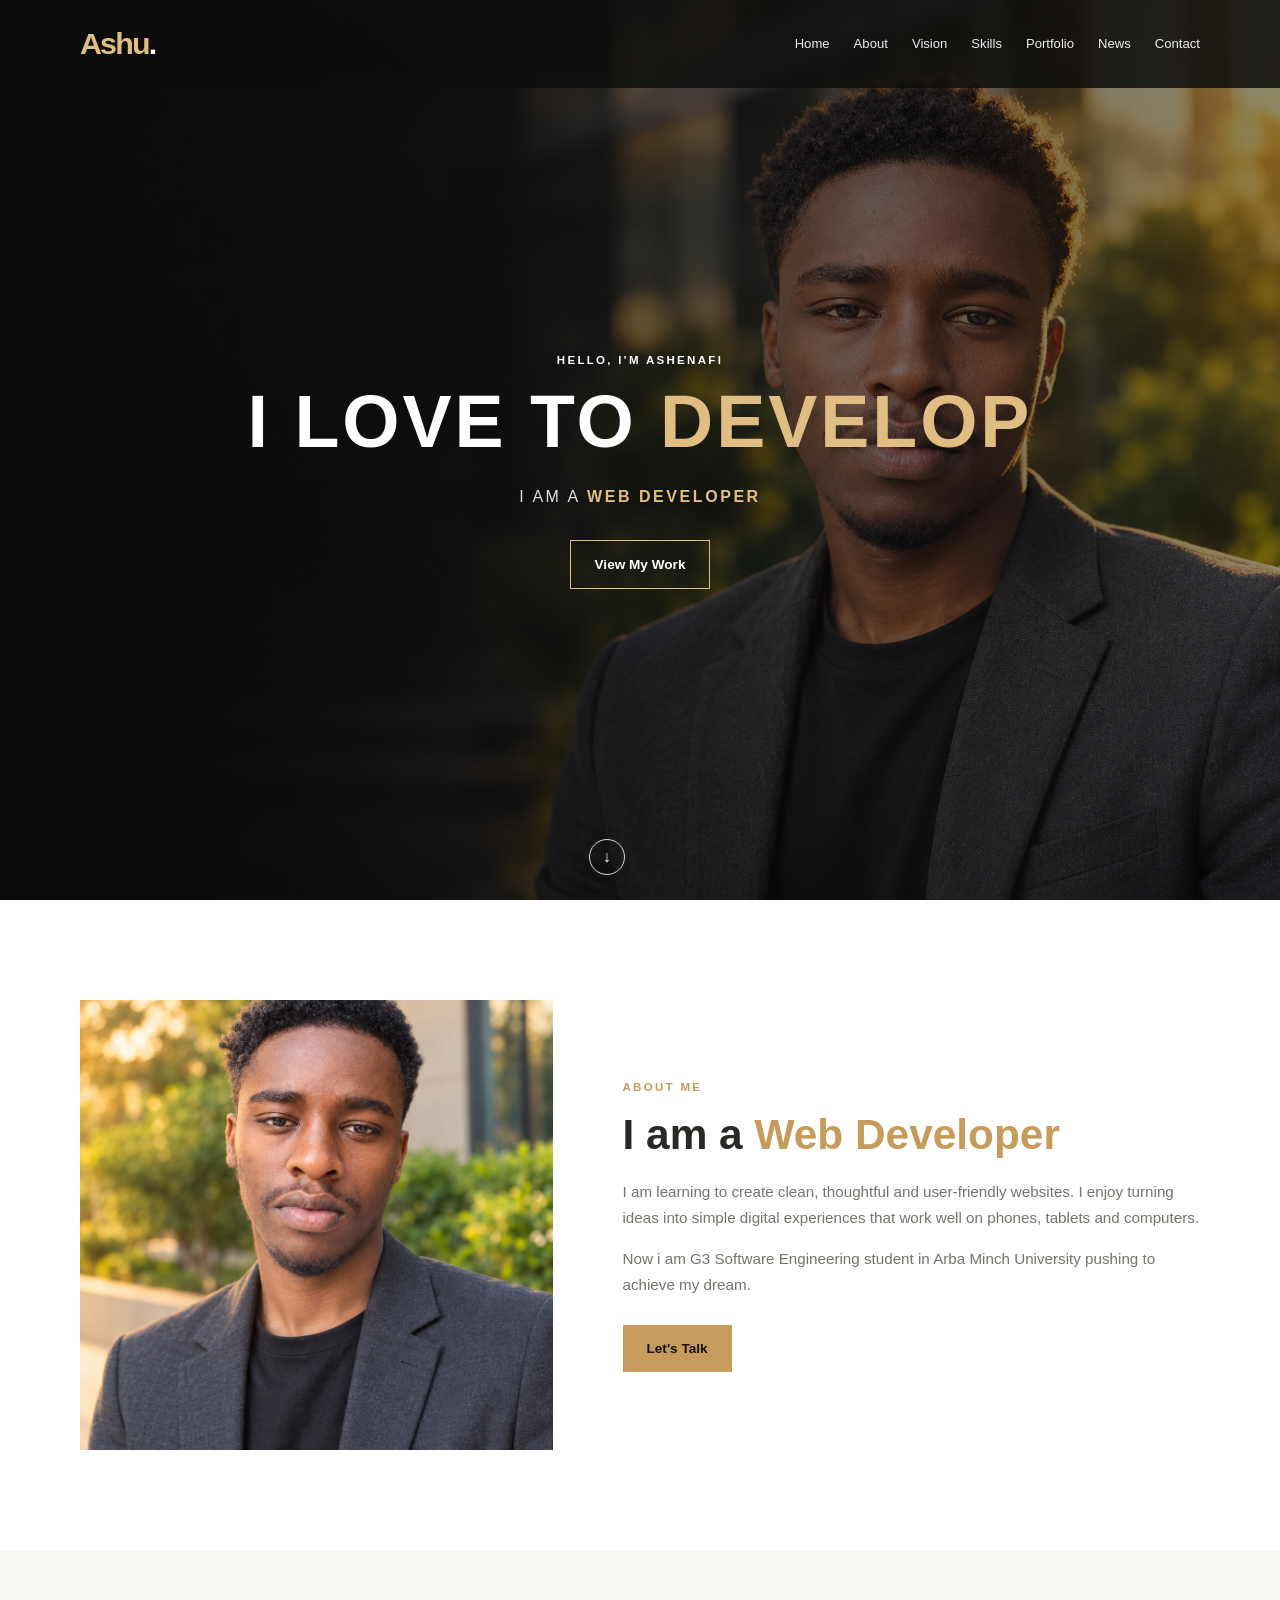
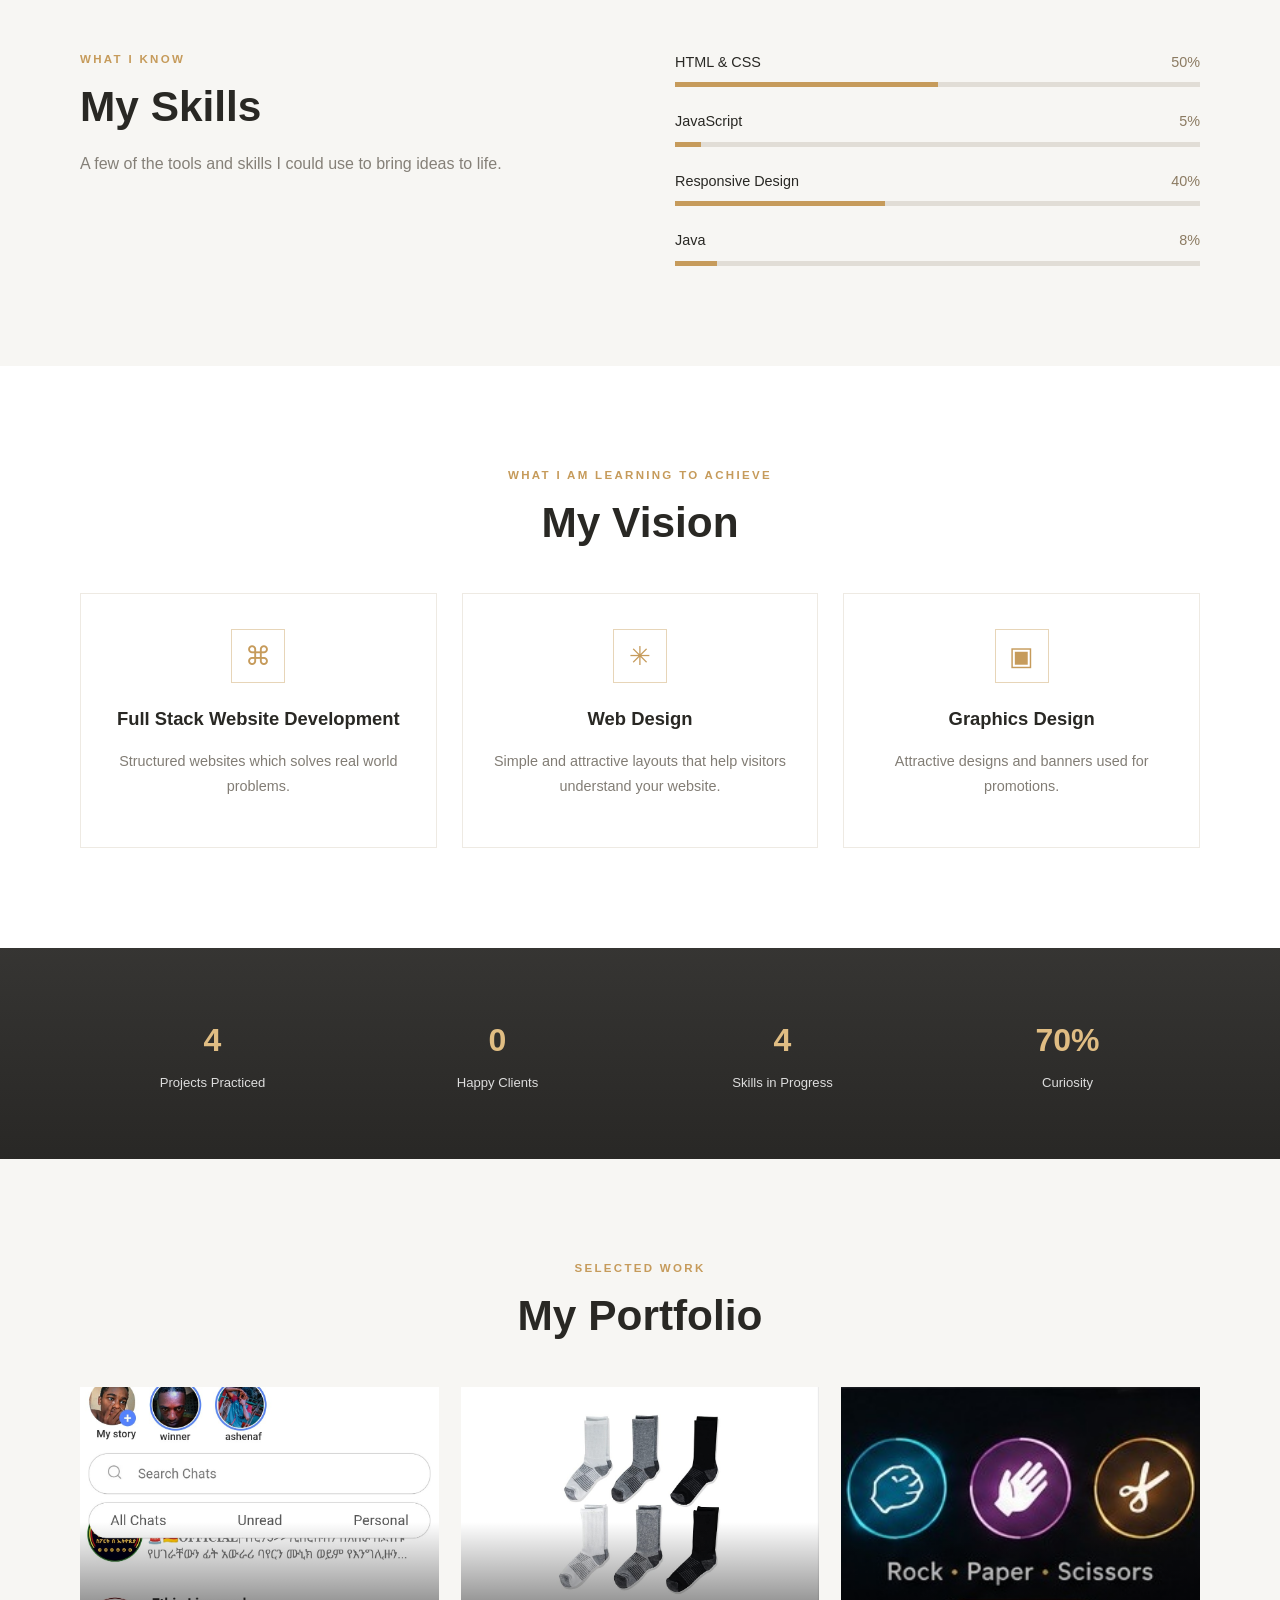
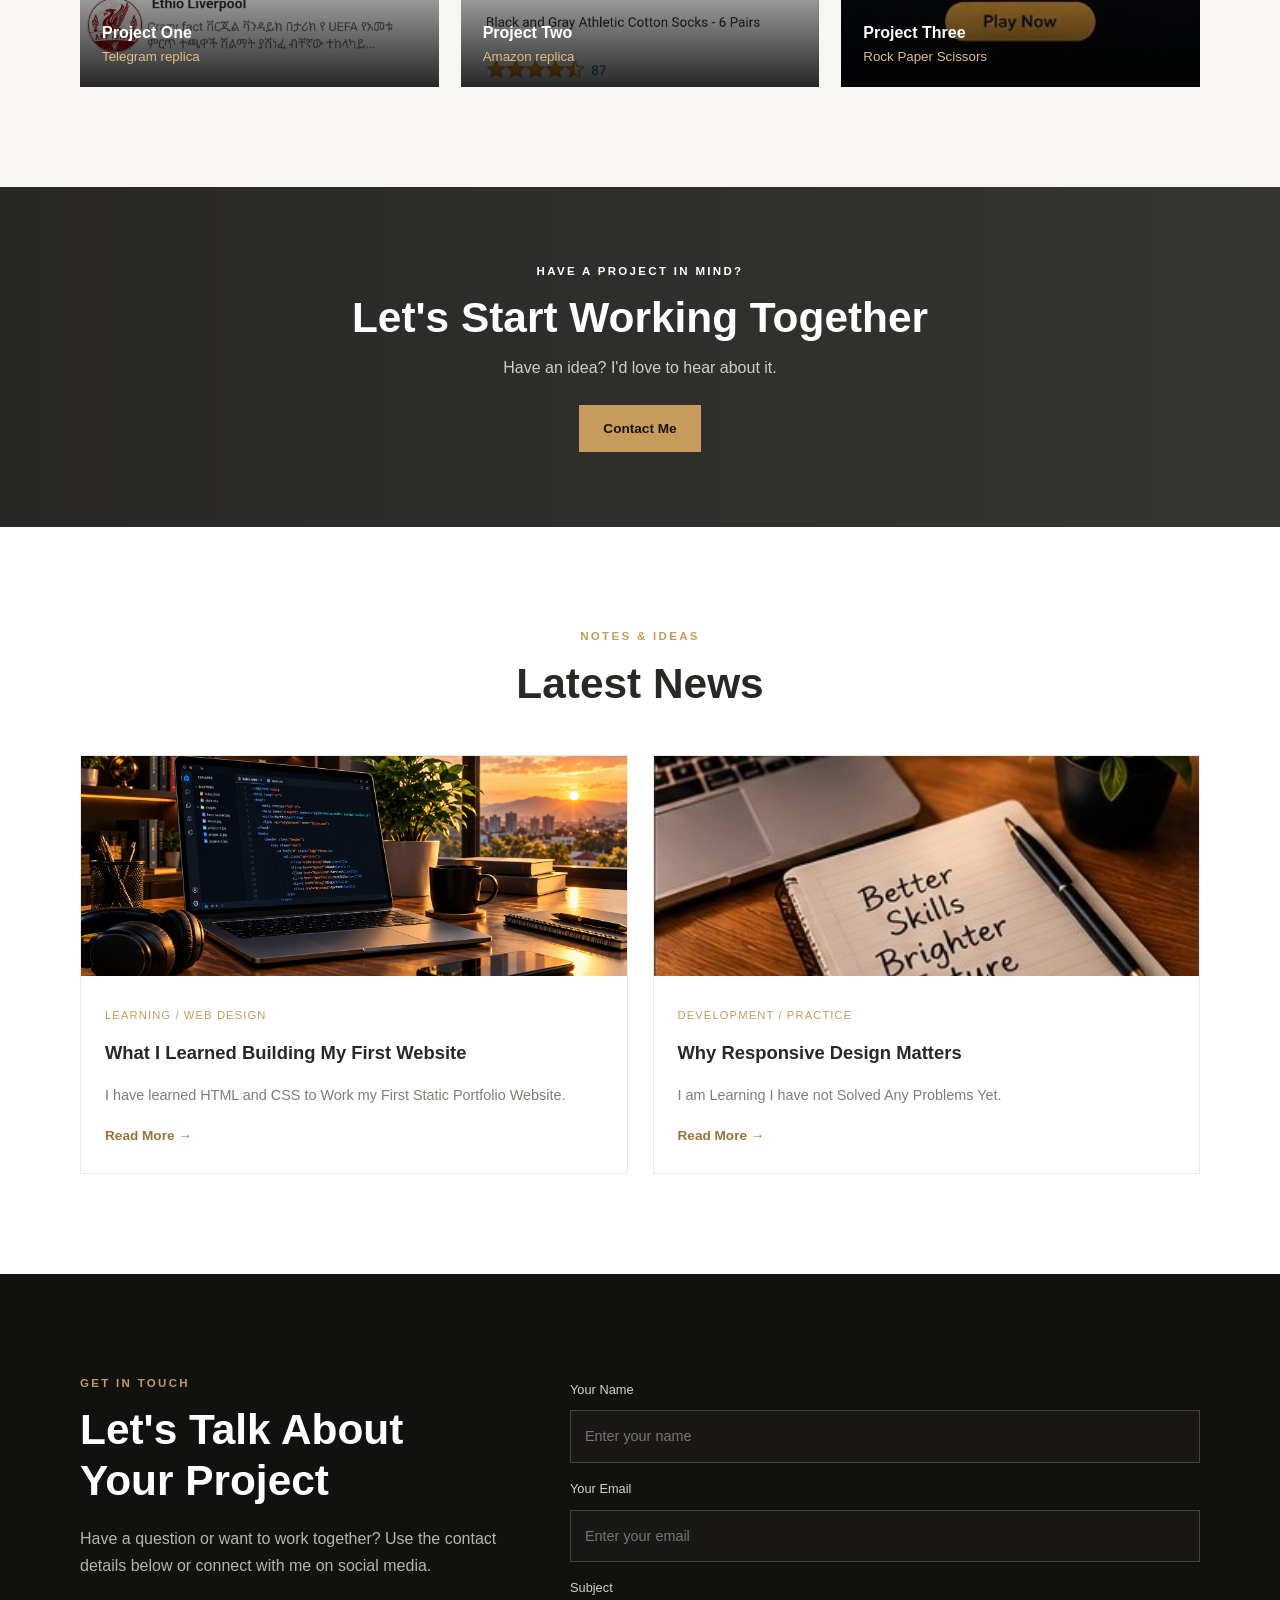
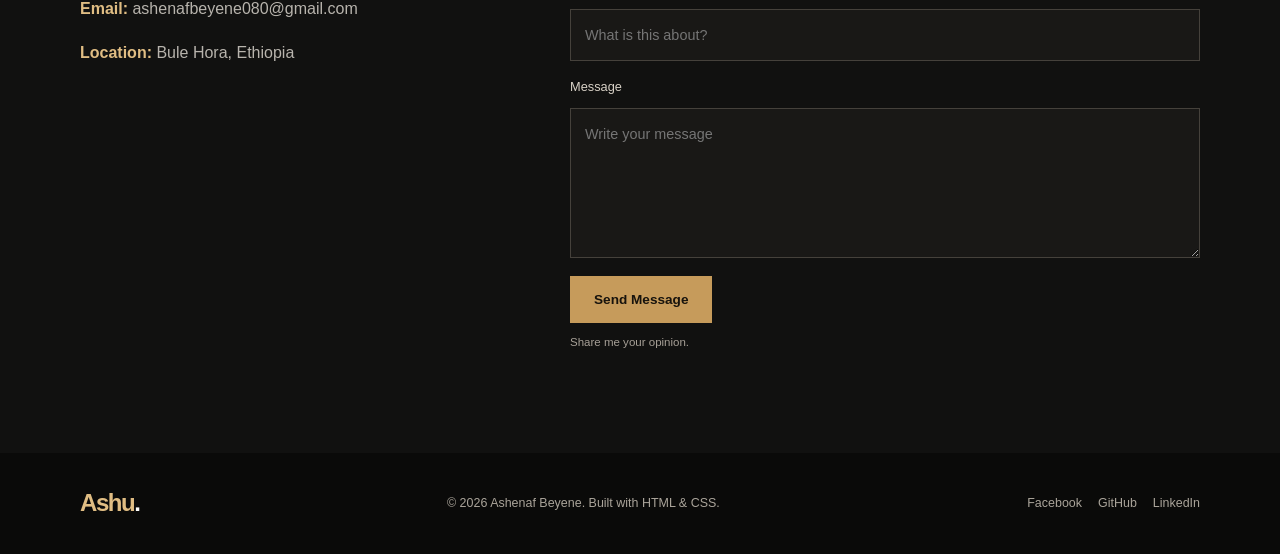
<file: index.html>
<!DOCTYPE html>
<html lang="en">
<head>
  <meta charset="UTF-8">
  <meta name="viewport" content="width=device-width, initial-scale=1.0">
  <title>Ashu | Personal Portfolio</title>
  <link rel="stylesheet" href="style.css">
</head>
<body>
  <!-- Navigation -->
  <header class="site-header">
    <a class="logo" href="#home">Ashu<span>.</span></a>
    <nav class="nav-links" aria-label="Main navigation">
      <a href="#home">Home</a>
      <a href="#about">About</a>
      <a href="#Vision">Vision</a>
      <a href="#skills">Skills</a>
      <a href="#portfolio">Portfolio</a>
      <a href="#news">News</a>
      <a href="#contact">Contact</a>
    </nav>
    <a class="menu-label" href="#menu"> ☰</a>
  </header>

  <!-- Mobile menu: CSS-only using the :target selector -->
  <nav class="mobile-menu" id="menu" aria-label="Mobile navigation">
    <a class="close-menu" href="#home" aria-label="Close menu">×</a>
    <a href="#home">Home</a>
    <a href="#about">About</a>
    <a href="#Vision">Vision</a>
    <a href="#skills">Skills</a>
    <a href="#portfolio">Portfolio</a>
    <a href="#news">News</a>
    <a href="#contact">Contact</a>
  </nav>

  <main>
    <!-- Hero -->
    <section class="hero" id="home">
      <div class="hero-content">
        <p class="eyebrow">HELLO, I'M ASHENAFI</p>
        <h1>I LOVE TO <span>DEVELOP</span></h1>
        <p class="hero-subtitle">I am a <strong>Web Developer</strong></p>
        <a class="button button-outline" href="#portfolio">View My Work</a>
      </div>
      <a class="scroll-down" href="#about" aria-label="Scroll to about section">↓</a>
    </section>

    <!-- About -->
    <section class="section about" id="about">
      <div class="about-image">
        <img src="image/portrait.png" alt="Portrait of a creative professional">
      </div>
      <div class="about-copy">
        <p class="eyebrow gold">ABOUT ME</p>
        <h2>I am a <span>Web Developer</span></h2>
        <p>I am learning to create clean, thoughtful and user-friendly websites. I enjoy turning ideas into simple digital experiences that work well on phones, tablets and computers.</p>
        <p>Now i am G3 Software Engineering student in Arba Minch University pushing to achieve my dream.</p>
        <a class="button" href="#contact">Let's Talk</a>
      </div>
    </section>

    <!-- Skills -->
    <section class="section skills-section" id="skills">
      <div class="section-heading">
        <p class="eyebrow gold">WHAT I KNOW</p>
        <h2>My Skills</h2>
        <p>A few of the tools and skills I could use to bring ideas to life.</p>
      </div>
      <div class="skills-list">
        <div class="skill"><div class="skill-top"><span>HTML &amp; CSS</span><span>50%</span></div><div class="bar"><span style="width:50%"></span></div></div>
        <div class="skill"><div class="skill-top"><span>JavaScript</span><span>5%</span></div><div class="bar"><span style="width:5%"></span></div></div>
        <div class="skill"><div class="skill-top"><span>Responsive Design</span><span>40%</span></div><div class="bar"><span style="width:40%"></span></div></div>
        <div class="skill"><div class="skill-top"><span>Java</span><span>8%</span></div><div class="bar"><span style="width:8%"></span></div></div>
      </div>
    </section>

    <!-- Services -->
    <section class="section services-section" id="Vision">
      <div class="section-heading">
        <p class="eyebrow gold">WHAT I AM
      LEARNING TO ACHIEVE</p>
        <h2>My Vision</h2>
      </div>
      <div class="card-grid">
        <article class="service-card"><span class="service-icon">⌘</span><h3>Full Stack Website Development</h3><p>Structured websites which solves real world problems.</p></article>        
        <article class="service-card"><span class="service-icon">✳</span><h3>Web Design</h3><p>Simple and attractive layouts that help visitors understand your website.</p></article>
        <article class="service-card"><span class="service-icon">▣</span><h3>Graphics Design</h3><p>Attractive designs and banners used for promotions.</p></article>        
      </div>
    </section>

    <!-- Stats -->
    <section class="stats">
      <div class="stat"><strong>4</strong><span>Projects Practiced</span></div>
      <div class="stat"><strong>0</strong><span>Happy Clients</span></div>
      <div class="stat"><strong>4</strong><span>Skills in Progress</span></div>
      <div class="stat"><strong>70%</strong><span>Curiosity</span></div>
    </section>

    <!-- Portfolio -->
    <section class="section portfolio-section" id="portfolio">
      <div class="section-heading">
        <p class="eyebrow gold">SELECTED WORK</p>
        <h2>My Portfolio</h2>        
      </div>
      <div class="portfolio-grid">
        <a class="project-card" href="#contact"><img src="image/telegram.jpg" alt="Website analytics on a laptop"><span><b>Project One</b><small>
          Telegram replica
        </small></span></a>
        <a class="project-card" href="#contact"><img src="image/amazon.jpg" alt="Laptop with code on screen"><span><b>Project Two</b><small>Amazon replica</small></span></a>
        <a class="project-card" href="#contact"><img src="image/rock-paper-scissors-project.jpg" alt="Colorful design materials"><span><b>Project Three</b><small>Rock Paper Scissors</small></span></a>
      </div>
    </section>

    <!-- Call to action -->
    <section class="work-cta">
      <p class="eyebrow">HAVE A PROJECT IN MIND?</p>
      <h2>Let's Start Working Together</h2>
      <p>Have an idea? I'd love to hear about it.</p>
      <a class="button" href="#contact">Contact Me</a>
    </section>

    <!-- News / blog -->
    <section class="section news-section" id="news">
      <div class="section-heading">
        <p class="eyebrow gold">NOTES &amp; IDEAS</p>
        <h2>Latest News</h2>
      </div>
      <div class="card-grid">
        <article class="news-card"><img src="image/latest-news.png" alt="Person working at a laptop"><div class="news-copy"><small>LEARNING / WEB DESIGN</small><h3>What I Learned Building My First Website</h3><p>I have learned HTML and CSS to Work my First Static Portfolio Website.</p><a href="#contact">Read More →</a></div></article>
        <article class="news-card"><img src="image/blog-workspace.jpg" alt="Desk with laptop and notebook"><div class="news-copy"><small>DEVELOPMENT / PRACTICE</small><h3>Why Responsive Design Matters</h3><p>I am Learning I have not Solved Any Problems Yet.</p><a href="#contact">Read More →</a></div></article>
      </div>
    </section>

    <!-- Contact -->
    <section class="section contact-section" id="contact">
      <div class="contact-intro">
        <p class="eyebrow gold">GET IN TOUCH</p>
        <h2>Let's Talk About Your Project</h2>
        <p>Have a question or want to work together? Use the contact details below or connect with me on social media.</p>
        <p><strong>Email:</strong> ashenafbeyene080@gmail.com</p>
        <p><strong>Location:</strong> Bule Hora, Ethiopia</p>
      </div>
      <form class="contact-form" action="#" method="get">
        <label for="name">Your Name</label>
        <input id="name" name="name" type="text" placeholder="Enter your name">
        <label for="email">Your Email</label>
        <input id="email" name="email" type="email" placeholder="Enter your email">
        <label for="subject">Subject</label>
        <input id="subject" name="subject" type="text" placeholder="What is this about?">
        <label for="message">Message</label>
        <textarea id="message" name="message" rows="5" placeholder="Write your message"></textarea>
        <button class="button" type="submit">Send Message</button>
        <p class="form-note">Share me your opinion.</p>
      </form>
    </section>
  </main>

  <footer class="footer">
    <a class="logo" href="#home">Ashu<span>.</span></a>
    <p>© 2026 Ashenaf Beyene. Built with HTML &amp; CSS.</p>
    <div class="social-links"><a href="#contact">Facebook</a><a href="#contact">GitHub</a><a href="#contact">LinkedIn</a></div>
  </footer>
</body>
</html>
</file>
<file: style.css>
:root {
  --gold: #c69b5b;
  --gold-light: #e0bd83;
  --dark: #111110;
  --dark-soft: #1b1a18;
  --text: #f5f2ed;
  --muted: #b8b4ad;
  --light: #f7f6f3;
  --ink: #292824;
  --white: #fff;
  --max-width: 1120px;
}
* { 
box-sizing: border-box;
 }
 body{
   margin-bottom:20px;
 }
html{
 scroll-behavior: smooth;   scroll-padding-top: 80px; 
 }
body{
margin: 0; 
font-family: Arial, Helvetica, sans-serif; line-height: 1.7;
 color: var(--ink); 
 background: var(--light);
 }
a{ 
color: inherit;
 text-decoration: none;
 }
img{
 display: block; 
max-width: 100%; 
}
.site-header {
position: fixed;
z-index: 10;
top: 0;
left: 0;
width: 100%;
min-height: 76px;
padding: 18px max(5%, calc((100% - var(--max-width))/2));
display: flex;
flex-direction:row;
align-items: center;
justify-content: space-between;
gap: 24px;
color: var(--white);
background: rgba(13,13,12,.85); 
}
.logo {
font-size:1.9rem;
font-weight: 900;
letter-spacing: -.06em;
color: var(--gold-light); 
}
.logo span {
color: var(--white); 
}
.nav-links {
display: flex;
align-items: center;
gap: 24px; 
}
.nav-links a {
font-size: .82rem;
color: #eee;
transition: color .2s; 
}
.nav-links a:hover, .social-links a:hover {
 color: var(--gold-light);
}
.menu-label {
display: none;
color: var(--gold-light); 
}
.mobile-menu {
display: none; 
}
.hero {
min-height: 690px;
height: 100vh;
max-height: 900px;
position: relative;
display: grid;
place-items: center;
text-align: center;
color: var(--white);
background: linear-gradient(90deg,rgba(10,10,10,.82),rgba(10,10,10,.45)), url("image/hero.png") center 35%/cover no-repeat; 
}
.hero-content {
padding: 100px 20px 60px; 
}
.eyebrow {
margin: 0 0 12px;
font-size: .72rem;
font-weight: 700;
letter-spacing: .2em; 
}
.gold {
color: var(--gold);
}
.hero h1 {
margin: 8px 0; font-size: clamp(2.1rem, 6vw, 4.6rem); line-height: 1.1; letter-spacing: .04em; 
}
.hero h1 span {
color: var(--gold-light); 
}
.hero-subtitle {
margin: 20px 0 30px;
text-transform: uppercase;
letter-spacing: .16em;
color: #ddd; 
}
.hero-subtitle strong {
color: var(--gold-light); 
}
.button {
display: inline-block;
border: 0;
padding: 12px 24px;
background: var(--gold);
color: #17130d;
font: inherit;
font-size: .85rem;
font-weight: 700;
cursor: pointer;
transition: background .2s, transform .2s; 
}
.button:hover {
background: var(--gold-light);
transform: translateY(-2px); 
}
.button-outline {
border: 1px solid var(--gold-light); background: transparent;
color: var(--white); 
}
.button-outline:hover {
background: var(--gold);
color: var(--dark); 
}
.scroll-down {
position: absolute;
bottom: 25px;
left: 46%;
width: 36px;
height: 36px;
border: 1px solid #ddd;
border-radius: 50%;
display: grid;
place-items: center;
color: var(--white);
}
.section {
padding: 100px max(5%, calc((100% - var(--max-width))/2)); 
}
.about {
display: grid;
grid-template-columns: minmax(0, .9fr) minmax(0, 1.1fr);
align-items: center;
gap: 70px;
background: var(--white); 
}
.about-image {
height: 450px;
overflow: hidden;
background: #ddd; 
}
.about-image img {
width: 100%;
height: 100%;
object-fit: cover; 
}
h2 {
margin: 0 0 18px;
font-size: clamp(1.8rem, 3.5vw, 2.65rem); line-height: 1.2; 
}
.about-copy h2 span {
color: var(--gold); 
}
.about-copy p:not(.eyebrow) {
color: #77736d;
font-size: .95rem; 
}
.about-copy .button {
margin-top: 12px; 
}
.skills-section {
display: grid;
grid-template-columns: 1fr 1fr;
gap: 70px;
background: var(--light); 
}
.section-heading {
text-align: center;
max-width: 620px;
margin: 0 auto 45px; 
}
.section-heading p:not(.eyebrow) { color: #858078; margin: 0; }
.skills-section .section-heading {
text-align: left;
margin: 0; 
}
.skills-list {
display: grid;
gap: 22px; 
}
.skill-top {
display: flex;
justify-content: space-between;
gap: 20px;
margin-bottom: 8px;
font-size: .9rem; 
}
.skill-top span:last-child {
color: #8b7a61; 
}
.bar {
height: 5px;
background: #e1ddd6; 
}
.bar span {
display: block;
height: 100%;
background: var(--gold); 
}
.services-section {
background: var(--white); 
}
.card-grid {
display: grid;
grid-template-columns: repeat(3, minmax(0, 1fr)); 
gap: 25px; 
}
.service-card {
padding: 35px 28px;
text-align: center;
border: 1px solid #eeeae3;
background: #fff;
transition: transform .2s, box-shadow .2s; 
}
.service-card:hover {
transform: translateY(-5px);
box-shadow: 0 14px 35px #0000000d; 
}
.service-icon {
display: inline-grid;
place-items: center;
width: 54px;
height: 54px;
margin-bottom: 15px;
border: 1px solid #e7d5b8;
color: var(--gold);
font-size: 1.6rem; 
}
.service-card h3, .news-card h3 {
margin: 5px 0 12px;
font-size: 1.15rem; 
}
.service-card p, .news-card p {
color: #827d75;
font-size: .9rem; 
}
.stats {
display: grid;
grid-template-columns: repeat(4, 1fr); gap: 20px;
padding: 65px max(5%, calc((100% - var(--max-width))/2));
color: var(--white);
text-align: center;
background: linear-gradient(#141311d9,#141311e8), url("https://images.unsplash.com/photo-1498050108023-c5249f4df085?auto=format&fit=crop&w=1600&q=85") center/cover; 
}
.stat {
display: grid;
gap: 4px; 
}
.stat strong {
color: var(--gold-light);
font-size: 2rem; 
}
.stat span {
font-size: .82rem;
color: #ddd; 
}
.portfolio-section {
background: var(--light); 
}
.portfolio-grid {
display: grid;
grid-template-columns: repeat(3, minmax(0, 1fr));
 gap: 22px; 
}
.project-card {
position: relative;
min-height: 260px;
overflow: hidden;
background: var(--dark-soft);
color: var(--white); 
}
.project-card img {
width: 100%;
height: 300px;
object-fit: cover;
transition: transform .35s; 
}
.project-card:hover img {
transform: scale(1.06); 
}
.project-card::after {
content: "";
position: absolute;
inset: 45% 0 0;
background: linear-gradient(transparent,rgba(0,0,0,.85)); 
}
.project-card > span {
position: absolute;
z-index: 1;
left: 22px;
bottom: 18px;
display: grid; 
}
.project-card small {
color: var(--gold-light); 
}
.work-cta {
padding: 75px 20px;
text-align: center;
color: var(--white);
background: linear-gradient(90deg,#141311e8,#141311d9), url("https://images.unsplash.com/photo-1497366754035-f200968a6e72?auto=format&fit=crop&w=1600&q=85") center/cover; 
}
.work-cta h2 {
margin-bottom: 10px; 
}
.work-cta > p:not(.eyebrow) {
color: #d3cec5;
margin: 0 0 24px; 
}
.news-section {
background: var(--white); 
}
.news-section .card-grid {
grid-template-columns: repeat(2, minmax(0, 1fr)); 
}
.news-card {
border: 1px solid #eeeae3;
background: var(--white); 
}
.news-card img {
width: 100%;
height: 220px;
object-fit: cover; 
}
.news-copy { padding: 24px; }
.news-copy small {
color: var(--gold);
font-size: .7rem;
letter-spacing: .1em; 
}
.news-copy h3 {
margin-top: 10px; 
}
.news-copy a {
font-size: .85rem;
font-weight: 700;
color: #9b733a;
}
.contact-section {
display: grid;
grid-template-columns: .8fr 1.2fr;
gap: 70px;
color: var(--white);
background: var(--dark);
}
.contact-intro p:not(.eyebrow) {
color: var(--muted); 
}
.contact-intro strong {
color: var(--gold-light); 
}
.contact-form {
display: grid;
gap: 10px; 
}
.contact-form label {
margin-top: 5px;
font-size: .8rem;
color: #d8d1c6;
}
.contact-form input, .contact-form textarea {
width: 100%;
padding: 13px 14px;
border: 1px solid #45413b;
outline: none;
background: #191816;
color: var(--white);
font: inherit;
font-size: .9rem; 
}
.contact-form input:focus, .contact-form textarea:focus {
border-color: var(--gold); 
}
.contact-form textarea {
resize: vertical;
}
.contact-form .button {
justify-self: start;
margin-top: 8px; 
}
.form-note {
margin: 0;
color: #a7a097;
font-size: .72rem;
}
.footer {
display: flex;
align-items: center;
justify-content: space-between;
flex-wrap: wrap;
gap: 18px;
padding: 30px max(5%, calc((100% - var(--max-width))/2));
background: #0a0a09;
color: #aaa49a; 
}
.footer .logo {
font-size: 1.5rem; 
}
.footer p {
margin: 0;
font-size: .78rem; 
}
.social-links {
display: flex;
gap: 16px;
font-size: .78rem; 
}

/* Tablet */
@media (max-width: 900px) {
  .nav-links {
  gap: 13px; 
  }
  .nav-links a {
  font-size: .75rem; 
  }
  .about {
  gap: 35px; 
  }
  .section {
  padding-top: 75px;
  padding-bottom: 75px;
  }
  .contact-section {
  gap: 35px; 
  }
}
/* Phone */
@media (max-width: 680px) {
  .site-header {
  min-height: 65px;
  padding: 12px 6%; 
  }
  .logo {
  font-size: 1.7rem; 
  }
  .nav-links { 
  display: none; 
  }
  .menu-label {
  display: block;
  font-size: .85rem; 
  }
  .mobile-menu:target {
  display: flex;
  position: fixed;
  z-index: 30;
  inset: 0;
  flex-direction:column;
  align-items:center;
  justify-content:center;
  gap: 20px;
  background: #111110f7;
  color: var(--white);
  }
  .mobile-menu a:not(.close-menu) {
  font-size: 1.05rem; 
  }
  .mobile-menu a:hover {
  color: var(--gold-light); 
  }
  .close-menu {
  position: absolute;
  top: 14px;
  right: 7%;
  font-size: 2.4rem;
  color: var(--gold-light); 
  }
  .hero {
  min-height: 610px; height: 90vh;
  }
  .hero h1 {
  font-size: clamp(2.1rem, 10vw, 3.5rem); 
  }
  .section {
  padding: 65px 6%; 
  }
  .about, .skills-section, .contact-section { 
  grid-template-columns: 1fr; gap: 35px; 
  }
  .about-image { height: 340px; }
  .skills-section .section-heading {
   text-align: center;
   }
  .card-grid, .portfolio-grid, .news-section .card-grid {
   grid-template-columns: 1fr; 
   }
  .stats {
  grid-template-columns: repeat(2, 1fr); padding: 45px 6%; 
  }
  .stat strong {
  font-size: 1.7rem; 
  }
  .project-card img {height: 260px; 
  }
  .news-card img {
  height: 210px; 
  }
  .footer {
  flex-direction: column;
  text-align: center;
  padding: 28px 6%; 
  }
  .social-links {
  justify-content: center;
  flex-wrap: wrap; 
 }
}
</file>
